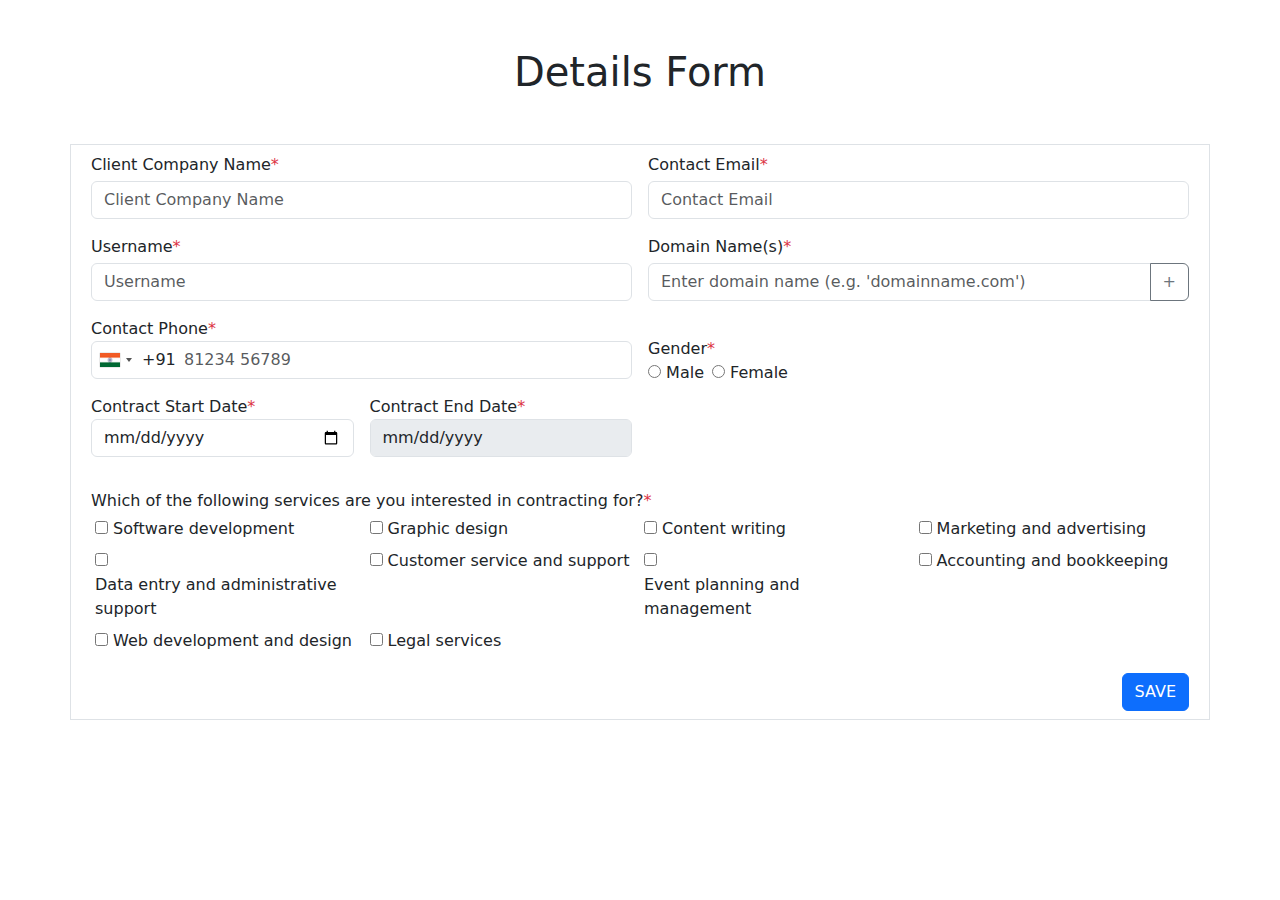
<file: index.html>
<!DOCTYPE html>
<html lang="en">

<head>
    <meta charset="UTF-8">
    <meta name="viewport" content="width=device-width, initial-scale=1.0">
    <title>User detail form</title>

    <!-- import bootstrap styles -->
    <link rel="stylesheet" href="./css/bootstrap.min.css">
    <link rel="stylesheet" href="./css/bootstrap-datepicker.min.css">
    <link rel="stylesheet" href="./css/bootstrap-icons.min.css">
    <link rel="stylesheet" href="./css/style.css">



    <link rel="stylesheet" href="./css/intlTelInput.min.css">

    <!-- importing jquery js -->
    <script src="./js/jquery.min.js" defer></script>
    <!-- Include intl-tel-input JS -->
    <script src="./js/intlTelInput.min.js" defer></script>
    <script src="./js/intlTelInputWithUtils.min.js" defer></script>
    <script src="./js/utils.js" defer></script>

    <!-- custom js -->
    <script src="./js/index.js" defer></script>


</head>

<body>
    <h1 class="text-center my-5">Details Form</h1>


    <div class="container border">
        <div class="d-flex">
            <div class="left-container w-50 p-2">
                <div class="input-container mb-3">
                    <label for="clientCompanyName">Client Company Name<span class="text-danger">*</span></label>
                    <input type="text" id="clientCompanyName" class="form-control mt-1"
                        placeholder="Client Company Name" name="Client Company Name">
                    <span class="error-message d-none  small text-danger">message</span>
                </div>
                <div class="input-container mb-3">
                    <label for="username">Username<span class="text-danger">*</span></label>
                    <input type="text" id="username" class="form-control mt-1" placeholder="Username" name="Username">
                    <span class="error-message d-none small text-danger">message</span>
                </div>
                <div class="input-container mb-3">
                    <label for="phone">Contact Phone<span class="text-danger">*</span></label><br>
                    <!-- <input id="phone2" type="tel"> -->
                    <input id="phone" type="tel" class="form-control" name="Phone">
                    <span id="valid-msg" class="d-none text-success">✓ Valid</span>
                    <span id="error-msg" class="d-none text-danger small"></span>
                    <span class="error-message d-none small text-danger">message</span>
                </div>
                <div class="input-container mb-3 d-flex column-gap-3">
                    <div class="date-container d-flex flex-column w-50">
                        <label for="startDate">Contract Start Date<span class="text-danger">*</span></label>
                        <input type="date" name="Contract Start Date" id="startDate" class="form-control">
                        <span class="error-message d-none small text-danger">message</span>
                    </div>
                    <div class="date-container d-flex flex-column w-50">
                        <label for="endDate">Contract End Date<span class="text-danger">*</span></label>
                        <input type="date" name="Contract End Date" id="endDate" class="form-control" disabled>
                        <span class="error-message d-none small text-danger">message</span>
                    </div>
                </div>
            </div>


            <div class="right-container w-50 p-2">
                <div class="input-container mb-3">
                    <label for="email">Contact Email<span class="text-danger">*</span></label>
                    <input type="email" id="email" class="form-control mt-1" name="Contact Email"
                        placeholder="Contact Email">
                    <span class="error-message d-none small text-danger">message</span>
                </div>
                <div class="input-container mb-3">
                    <label for="domainNames">Domain Name(s)<span class="text-danger">*</span></label>
                    <div class="input-group mt-1">
                        <input type="text" id="domainNames" class="form-control"
                            placeholder="Enter domain name (e.g. 'domainname.com')" name="Domain Name">
                        <button class="btn btn-outline-secondary" id="addDomainBtn">+</button>
                    </div>
                    <span class="error-message d-none small text-danger">message</span>
                    <div class="p-2 domain-container mt-1 d-flex gap-2 flex-wrap justify-content-start">

                    </div>
                </div>
                <div class="input-container mb-3">
                    <label for="gender">Gender<span class="text-danger">*</span></label>
                    <div class="d-flex column-gap-2 ">

                        <div class="radio-container">
                            <input type="radio" id="male" name="gender">
                            <label for="male">Male</label>
                        </div>
                        <div class="radio-container">
                            <input type="radio" id="female" name="gender">
                            <label for="female">Female</label>
                        </div>
                    </div>
                    <span class="error-message d-none small text-danger" id="genderErrorMessage">message</span>
                </div>
            </div>
        </div>
        <div class="p-2">
            <span>Which of the following services are you interested in contracting for?<span
                    class="text-danger">*</span>
            </span><br>
            <span class="error-message d-none small text-danger">message</span>
            <div class="check-boxes d-flex flex-wrap">
                <div class="check-contianer p-1 w-25">
                    <input type="checkbox" id="sd" class="check-box" value="Software development">
                    <label for="sd">Software development</label>
                </div>
                <div class="check-contianer p-1 w-25">
                    <input type="checkbox" value="Graphic design" class="check-box" id="gd">
                    <label for="gd">Graphic design</label>
                </div>
                <div class="check-contianer p-1 w-25">
                    <input type="checkbox" value="Content writing" class="check-box" id="cw">
                    <label for="cw">Content writing</label>
                </div>
                <div class="check-contianer p-1 w-25">
                    <input type="checkbox" value="Marketing and advertising" class="check-box" id="ma">
                    <label for="ma">Marketing and advertising</label>
                </div>
                <div class="check-contianer p-1 w-25">
                    <input type="checkbox" value="Data entry and administrative support" class="check-box" id="das">
                    <label for="das">Data entry and administrative support</label>
                </div>
                <div class="check-contianer p-1 w-25">
                    <input type="checkbox" value="Customer service and support" class="check-box" id="css">
                    <label for="css">Customer service and support</label>
                </div>
                <div class="check-contianer p-1 w-25">
                    <input type="checkbox" value="Event planning and management" class="check-box" id="epm">
                    <label for="epm">Event planning and management</label>
                </div>
                <div class="check-contianer p-1 w-25">
                    <input type="checkbox" value="Accounting and bookkeeping" class="check-box" id="ab">
                    <label for="ab">Accounting and bookkeeping</label>
                </div>
                <div class="check-contianer p-1 w-25">
                    <input type="checkbox" value="Web development and design" class="check-box" id="wd">
                    <label for="wd">Web development and design</label>
                </div>
                <div class="check-contianer p-1 w-25">
                    <input type="checkbox" value="Legal services" class="check-box" id="ls">
                    <label for="ls">Legal services</label>
                </div>
            </div>
        </div>
        <div class="button-container text-end p-2">
            <button class="btn btn-primary" id="saveBtn">SAVE</button>
        </div>
    </div>

    <div class="pop-container rounded border w-25 position-fixed top-50 start-50 translate-middle p-3 bg-white   d-none"
        id="popup">
        <h1>Details</h1>
        <hr class="border-black">
        <div id="popup-data-container">

        </div>
        <hr class="border-black">
        <div class="button-container mt-2 text-end">
            <button class="btn btn-secondary" id="backBtn">back</button>
            <button class="btn btn-success" id="confirmBtn">confirm</button>
        </div>
    </div>

</body>

</html>
</file>
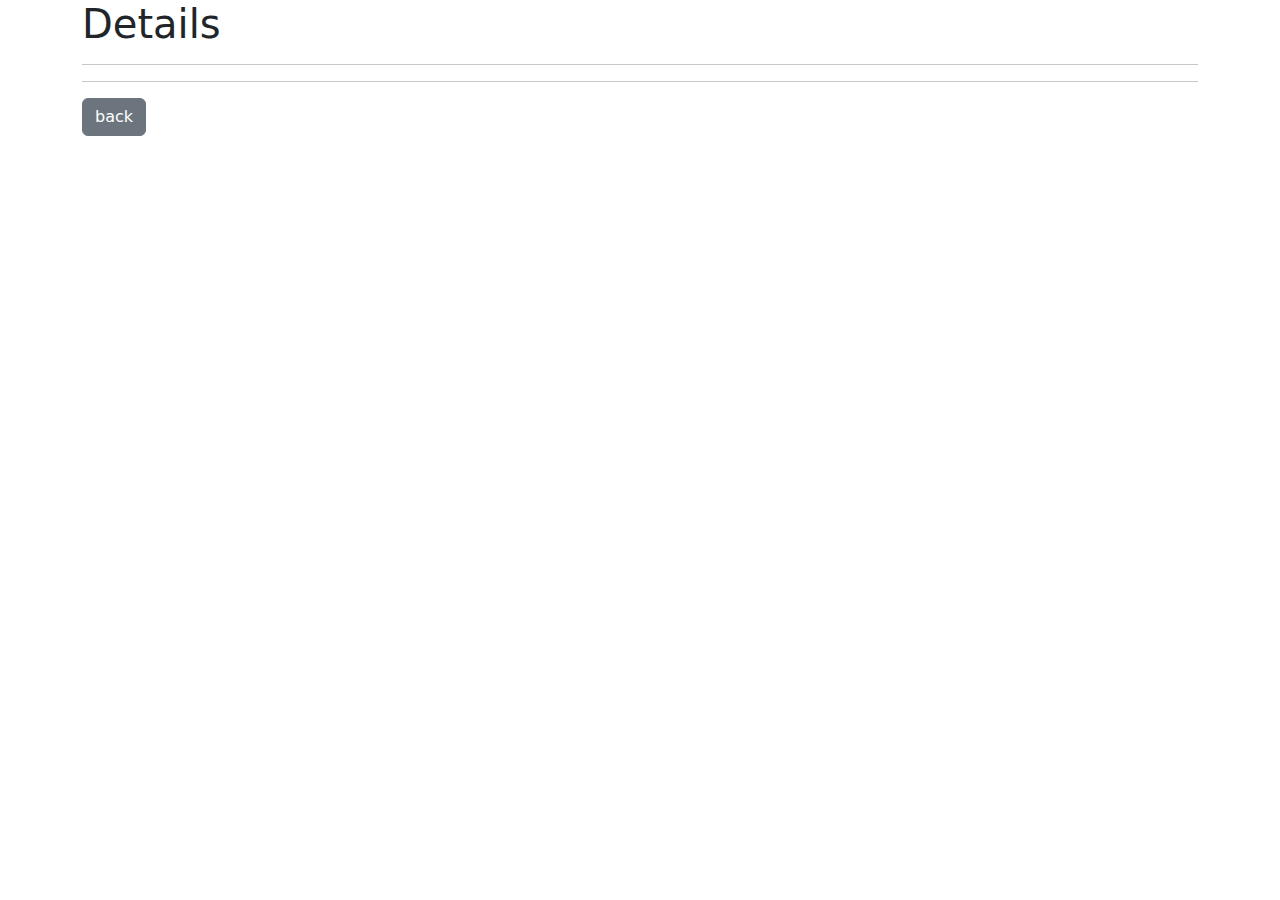
<file: details.html>
<!DOCTYPE html>
<html lang="en">

<head>
    <meta charset="UTF-8">
    <meta name="viewport" content="width=device-width, initial-scale=1.0">
    <title>User detail form</title>

    <link rel="stylesheet" href="./css/bootstrap.min.css">
    <script src="./js/jquery.min.js"></script>
    <script src="./js/detials.js"></script>

</head>

<body>
    <div class="details-container container-sm ">
        <h1>Details</h1>
        <hr>
        <div class="details-data-container">

        </div>
        <hr>
        <button class="btn btn-secondary" id="backBtn">back</button>
    </div>
</body>

</html>
</file>
<file: css/style.css>
.popup-open::after{
    content: "";
    position: absolute;
    top: 0;
    left: 0;
    width: 100vw;
    height: 100vh;
    z-index: 1;
    background-color: rgba(0, 0, 0, 0.5);
    
}

.pop-container{
    z-index: 2;
    
}

#popup-data-container{
    max-height: 500px;
    overflow-y: scroll;
}


.input-validation-error {
    background-color: #f2dede;
    border-color: #b94a48;
}
.input-validation-error:focus{
    background-color: #f2dede;
    border-color: #b94a48;
}

.iti{
    width: 100%;
}
.iti__tel-input{
    width: 100%;
}
</file>
<file: css/intlTelInput.min.css>
:root{--iti-hover-color:rgba(0, 0, 0, 0.05);--iti-text-gray:#999;--iti-border-gray:#ccc;--iti-spacer-horizontal:8px;--iti-flag-height:15px;--iti-flag-width:20px;--iti-border-width:1px;--iti-arrow-height:4px;--iti-arrow-width:6px;--iti-triangle-border:calc(var(--iti-arrow-width) / 2);--iti-arrow-padding:6px;--iti-arrow-color:#555;--iti-input-padding:6px;--iti-right-hand-selected-country-padding:calc(var(--iti-spacer-horizontal) + var(--iti-spacer-horizontal) + var(--iti-flag-width));--iti-selected-country-arrow-padding:calc(var(--iti-arrow-padding) + var(--iti-arrow-padding) + var(--iti-flag-width) + var(--iti-spacer-horizontal) + var(--iti-arrow-width) + var(--iti-input-padding));--iti-path-flags-1x:url("../img/flags.png?1");--iti-path-flags-2x:url("../img/flags@2x.png?1");--iti-path-globe-1x:url("../img/globe.png");--iti-path-globe-2x:url("../img/globe@2x.png");--iti-flag-sprite-width:5762px;--iti-flag-sprite-height:15px;--iti-mobile-popup-margin:30px}.iti{position:relative;display:inline-block}.iti *{box-sizing:border-box}.iti__hide{display:none}.iti__v-hide{visibility:hidden}.iti__a11y-text{width:1px;height:1px;clip:rect(1px,1px,1px,1px);overflow:hidden;position:absolute}.iti input.iti__tel-input,.iti input.iti__tel-input[type=tel],.iti input.iti__tel-input[type=text]{position:relative;z-index:0;margin-top:0!important;margin-bottom:0!important;padding-right:var(--iti-right-hand-selected-country-padding);margin-right:0}.iti__country-container{position:absolute;top:0;bottom:0;right:0;padding:var(--iti-border-width)}.iti__selected-country{z-index:1;position:relative;display:flex;align-items:center;height:100%;background:0 0;border:0;margin:0;padding:0;font-family:inherit;font-size:inherit;color:inherit;border-radius:0;font-weight:inherit;line-height:inherit;text-decoration:none}.iti__selected-country-primary{display:flex;align-items:center;height:100%;padding:0 var(--iti-arrow-padding) 0 var(--iti-spacer-horizontal)}.iti__arrow{margin-left:var(--iti-arrow-padding);width:0;height:0;border-left:var(--iti-triangle-border) solid transparent;border-right:var(--iti-triangle-border) solid transparent;border-top:var(--iti-arrow-height) solid var(--iti-arrow-color)}[dir=rtl] .iti__arrow{margin-right:var(--iti-arrow-padding);margin-left:0}.iti__arrow--up{border-top:none;border-bottom:var(--iti-arrow-height) solid var(--iti-arrow-color)}.iti__dropdown-content{border-radius:3px;background-color:#fff}.iti--inline-dropdown .iti__dropdown-content{position:absolute;z-index:2;margin-top:3px;margin-left:calc(var(--iti-border-width) * -1);border:var(--iti-border-width) solid var(--iti-border-gray);box-shadow:1px 1px 4px rgba(0,0,0,.2)}.iti__search-input{width:100%;border-width:0;border-radius:3px;padding:9px 12px}.iti__search-input+.iti__country-list{border-top:1px solid var(--iti-border-gray)}.iti__country-list{list-style:none;padding:0;margin:0;overflow-y:scroll;-webkit-overflow-scrolling:touch}.iti--inline-dropdown .iti__country-list{max-height:185px}.iti--flexible-dropdown-width .iti__country-list{white-space:nowrap}@media (max-width:500px){.iti--flexible-dropdown-width .iti__country-list{white-space:normal}}.iti__flag-box{display:inline-block;width:var(--iti-flag-width)}.iti__country{display:flex;align-items:center;padding:8px var(--iti-spacer-horizontal);outline:0}.iti__dial-code{color:var(--iti-text-gray)}.iti__country.iti__highlight{background-color:var(--iti-hover-color)}.iti__country-name,.iti__flag-box{margin-right:var(--iti-spacer-horizontal)}[dir=rtl] .iti__country-name,[dir=rtl] .iti__flag-box{margin-right:0;margin-left:var(--iti-spacer-horizontal)}.iti--allow-dropdown input.iti__tel-input,.iti--allow-dropdown input.iti__tel-input[type=tel],.iti--allow-dropdown input.iti__tel-input[type=text]{padding-right:var(--iti-input-padding);padding-left:var(--iti-selected-country-arrow-padding);margin-left:0}[dir=rtl] .iti--allow-dropdown input.iti__tel-input,[dir=rtl] .iti--allow-dropdown input.iti__tel-input[type=tel],[dir=rtl] .iti--allow-dropdown input.iti__tel-input[type=text]{padding-right:var(--iti-selected-country-arrow-padding);padding-left:var(--iti-input-padding);margin-right:0}.iti--allow-dropdown .iti__country-container{right:auto;left:0}[dir=rtl] .iti--allow-dropdown .iti__country-container{right:0;left:auto}.iti--allow-dropdown .iti__country-container:not(:has(+ input[disabled])):not(:has(+ input[readonly])):hover,.iti--allow-dropdown .iti__country-container:not(:has(+ input[disabled])):not(:has(+ input[readonly])):hover button{cursor:pointer}.iti--allow-dropdown .iti__country-container:not(:has(+ input[disabled])):not(:has(+ input[readonly])) .iti__selected-country-primary:hover,.iti--allow-dropdown .iti__country-container:not(:has(+ input[disabled])):not(:has(+ input[readonly])) .iti__selected-country:has(+ .iti__dropdown-content:hover) .iti__selected-country-primary{background-color:var(--iti-hover-color)}.iti .iti__selected-dial-code{margin-left:4px}[dir=rtl] .iti .iti__selected-dial-code{margin-left:0;margin-right:4px}.iti--container{position:fixed;top:-1000px;left:-1000px;z-index:1060;padding:var(--iti-border-width)}.iti--container:hover{cursor:pointer}.iti--fullscreen-popup.iti--container{background-color:rgba(0,0,0,.5);top:0;bottom:0;left:0;right:0;position:fixed;padding:var(--iti-mobile-popup-margin);display:flex;flex-direction:column;justify-content:flex-start}.iti--fullscreen-popup .iti__dropdown-content{display:flex;flex-direction:column;max-height:100%;position:relative}.iti--fullscreen-popup .iti__country{padding:10px 10px;line-height:1.5em}.iti__flag{--iti-flag-offset:0px;--iti-flag-width:20px;--iti-flag-height:14px;height:var(--iti-flag-height);width:var(--iti-flag-width);box-shadow:0 0 1px 0 #888;background-image:var(--iti-path-flags-1x);background-repeat:no-repeat;background-position:var(--iti-flag-offset) 0;background-size:var(--iti-flag-sprite-width) var(--iti-flag-sprite-height)}.iti__np{--iti-flag-width:13px}.iti__ch,.iti__va{--iti-flag-width:15px}.iti__be,.iti__ne{--iti-flag-width:18px}.iti__mc{--iti-flag-width:19px}.iti__ac,.iti__ae,.iti__ai,.iti__am,.iti__as,.iti__au,.iti__az,.iti__ba,.iti__bm,.iti__bn,.iti__bs,.iti__by,.iti__ca,.iti__cc,.iti__ck,.iti__cu,.iti__cx,.iti__dg,.iti__dm,.iti__eh,.iti__er,.iti__et,.iti__fj,.iti__fk,.iti__gb,.iti__gi,.iti__gs,.iti__gw,.iti__hm,.iti__hn,.iti__hr,.iti__hu,.iti__ie,.iti__im,.iti__io,.iti__jm,.iti__jo,.iti__ki,.iti__kp,.iti__kw,.iti__ky,.iti__kz,.iti__lc,.iti__lk,.iti__lv,.iti__ly,.iti__md,.iti__me,.iti__mk,.iti__mn,.iti__mp,.iti__ms,.iti__my,.iti__nc,.iti__nf,.iti__ng,.iti__nr,.iti__nu,.iti__nz,.iti__om,.iti__ph,.iti__pn,.iti__ps,.iti__sb,.iti__sc,.iti__sd,.iti__sh,.iti__si,.iti__ss,.iti__st,.iti__su,.iti__ta,.iti__tc,.iti__tj,.iti__tk,.iti__tl,.iti__to,.iti__tv,.iti__uk,.iti__uz,.iti__vg,.iti__ws,.iti__zw{--iti-flag-height:10px}.iti__fm,.iti__gu,.iti__lr,.iti__mh,.iti__py,.iti__um,.iti__us{--iti-flag-height:11px}.iti__bd,.iti__bg,.iti__bh,.iti__bi,.iti__bz,.iti__cq,.iti__cr,.iti__cv,.iti__de,.iti__fi,.iti__gd,.iti__gy,.iti__ht,.iti__ir,.iti__je,.iti__kg,.iti__km,.iti__li,.iti__lt,.iti__lu,.iti__mx,.iti__ni,.iti__sv,.iti__tt,.iti__vu{--iti-flag-height:12px}.iti__ar,.iti__ax,.iti__ee,.iti__gt,.iti__kh,.iti__pl,.iti__pw,.iti__se,.iti__tg{--iti-flag-height:13px}.iti__al,.iti__be,.iti__bv,.iti__cd,.iti__ch,.iti__dk,.iti__fo,.iti__ga,.iti__il,.iti__is,.iti__mc,.iti__ne,.iti__no,.iti__np,.iti__pg,.iti__sj,.iti__sm,.iti__va,.iti__xk{--iti-flag-height:15px}.iti__qa{--iti-flag-height:8px}.iti__ac{--iti-flag-offset:0px}.iti__ad{--iti-flag-offset:-22px}.iti__ae{--iti-flag-offset:-44px}.iti__af{--iti-flag-offset:-66px}.iti__ag{--iti-flag-offset:-88px}.iti__ai{--iti-flag-offset:-110px}.iti__al{--iti-flag-offset:-132px}.iti__am{--iti-flag-offset:-154px}.iti__ao{--iti-flag-offset:-176px}.iti__aq{--iti-flag-offset:-198px}.iti__ar{--iti-flag-offset:-220px}.iti__as{--iti-flag-offset:-242px}.iti__at{--iti-flag-offset:-264px}.iti__au{--iti-flag-offset:-286px}.iti__aw{--iti-flag-offset:-308px}.iti__ax{--iti-flag-offset:-330px}.iti__az{--iti-flag-offset:-352px}.iti__ba{--iti-flag-offset:-374px}.iti__bb{--iti-flag-offset:-396px}.iti__bd{--iti-flag-offset:-418px}.iti__be{--iti-flag-offset:-440px}.iti__bf{--iti-flag-offset:-460px}.iti__bg{--iti-flag-offset:-482px}.iti__bh{--iti-flag-offset:-504px}.iti__bi{--iti-flag-offset:-526px}.iti__bj{--iti-flag-offset:-548px}.iti__bl{--iti-flag-offset:-570px}.iti__bm{--iti-flag-offset:-592px}.iti__bn{--iti-flag-offset:-614px}.iti__bo{--iti-flag-offset:-636px}.iti__bq{--iti-flag-offset:-658px}.iti__br{--iti-flag-offset:-680px}.iti__bs{--iti-flag-offset:-702px}.iti__bt{--iti-flag-offset:-724px}.iti__bv{--iti-flag-offset:-746px}.iti__bw{--iti-flag-offset:-768px}.iti__by{--iti-flag-offset:-790px}.iti__bz{--iti-flag-offset:-812px}.iti__ca{--iti-flag-offset:-834px}.iti__cc{--iti-flag-offset:-856px}.iti__cd{--iti-flag-offset:-878px}.iti__cf{--iti-flag-offset:-900px}.iti__cg{--iti-flag-offset:-922px}.iti__ch{--iti-flag-offset:-944px}.iti__ci{--iti-flag-offset:-961px}.iti__ck{--iti-flag-offset:-983px}.iti__cl{--iti-flag-offset:-1005px}.iti__cm{--iti-flag-offset:-1027px}.iti__cn{--iti-flag-offset:-1049px}.iti__co{--iti-flag-offset:-1071px}.iti__cp{--iti-flag-offset:-1093px}.iti__cq{--iti-flag-offset:-1115px}.iti__cr{--iti-flag-offset:-1137px}.iti__cu{--iti-flag-offset:-1159px}.iti__cv{--iti-flag-offset:-1181px}.iti__cw{--iti-flag-offset:-1203px}.iti__cx{--iti-flag-offset:-1225px}.iti__cy{--iti-flag-offset:-1247px}.iti__cz{--iti-flag-offset:-1269px}.iti__de{--iti-flag-offset:-1291px}.iti__dg{--iti-flag-offset:-1313px}.iti__dj{--iti-flag-offset:-1335px}.iti__dk{--iti-flag-offset:-1357px}.iti__dm{--iti-flag-offset:-1379px}.iti__do{--iti-flag-offset:-1401px}.iti__dz{--iti-flag-offset:-1423px}.iti__ea{--iti-flag-offset:-1445px}.iti__ec{--iti-flag-offset:-1467px}.iti__ee{--iti-flag-offset:-1489px}.iti__eg{--iti-flag-offset:-1511px}.iti__eh{--iti-flag-offset:-1533px}.iti__er{--iti-flag-offset:-1555px}.iti__es{--iti-flag-offset:-1577px}.iti__et{--iti-flag-offset:-1599px}.iti__eu{--iti-flag-offset:-1621px}.iti__ez{--iti-flag-offset:-1643px}.iti__fi{--iti-flag-offset:-1665px}.iti__fj{--iti-flag-offset:-1687px}.iti__fk{--iti-flag-offset:-1709px}.iti__fm{--iti-flag-offset:-1731px}.iti__fo{--iti-flag-offset:-1753px}.iti__fr{--iti-flag-offset:-1775px}.iti__fx{--iti-flag-offset:-1797px}.iti__ga{--iti-flag-offset:-1819px}.iti__gb{--iti-flag-offset:-1841px}.iti__gd{--iti-flag-offset:-1863px}.iti__ge{--iti-flag-offset:-1885px}.iti__gf{--iti-flag-offset:-1907px}.iti__gg{--iti-flag-offset:-1929px}.iti__gh{--iti-flag-offset:-1951px}.iti__gi{--iti-flag-offset:-1973px}.iti__gl{--iti-flag-offset:-1995px}.iti__gm{--iti-flag-offset:-2017px}.iti__gn{--iti-flag-offset:-2039px}.iti__gp{--iti-flag-offset:-2061px}.iti__gq{--iti-flag-offset:-2083px}.iti__gr{--iti-flag-offset:-2105px}.iti__gs{--iti-flag-offset:-2127px}.iti__gt{--iti-flag-offset:-2149px}.iti__gu{--iti-flag-offset:-2171px}.iti__gw{--iti-flag-offset:-2193px}.iti__gy{--iti-flag-offset:-2215px}.iti__hk{--iti-flag-offset:-2237px}.iti__hm{--iti-flag-offset:-2259px}.iti__hn{--iti-flag-offset:-2281px}.iti__hr{--iti-flag-offset:-2303px}.iti__ht{--iti-flag-offset:-2325px}.iti__hu{--iti-flag-offset:-2347px}.iti__ic{--iti-flag-offset:-2369px}.iti__id{--iti-flag-offset:-2391px}.iti__ie{--iti-flag-offset:-2413px}.iti__il{--iti-flag-offset:-2435px}.iti__im{--iti-flag-offset:-2457px}.iti__in{--iti-flag-offset:-2479px}.iti__io{--iti-flag-offset:-2501px}.iti__iq{--iti-flag-offset:-2523px}.iti__ir{--iti-flag-offset:-2545px}.iti__is{--iti-flag-offset:-2567px}.iti__it{--iti-flag-offset:-2589px}.iti__je{--iti-flag-offset:-2611px}.iti__jm{--iti-flag-offset:-2633px}.iti__jo{--iti-flag-offset:-2655px}.iti__jp{--iti-flag-offset:-2677px}.iti__ke{--iti-flag-offset:-2699px}.iti__kg{--iti-flag-offset:-2721px}.iti__kh{--iti-flag-offset:-2743px}.iti__ki{--iti-flag-offset:-2765px}.iti__km{--iti-flag-offset:-2787px}.iti__kn{--iti-flag-offset:-2809px}.iti__kp{--iti-flag-offset:-2831px}.iti__kr{--iti-flag-offset:-2853px}.iti__kw{--iti-flag-offset:-2875px}.iti__ky{--iti-flag-offset:-2897px}.iti__kz{--iti-flag-offset:-2919px}.iti__la{--iti-flag-offset:-2941px}.iti__lb{--iti-flag-offset:-2963px}.iti__lc{--iti-flag-offset:-2985px}.iti__li{--iti-flag-offset:-3007px}.iti__lk{--iti-flag-offset:-3029px}.iti__lr{--iti-flag-offset:-3051px}.iti__ls{--iti-flag-offset:-3073px}.iti__lt{--iti-flag-offset:-3095px}.iti__lu{--iti-flag-offset:-3117px}.iti__lv{--iti-flag-offset:-3139px}.iti__ly{--iti-flag-offset:-3161px}.iti__ma{--iti-flag-offset:-3183px}.iti__mc{--iti-flag-offset:-3205px}.iti__md{--iti-flag-offset:-3226px}.iti__me{--iti-flag-offset:-3248px}.iti__mf{--iti-flag-offset:-3270px}.iti__mg{--iti-flag-offset:-3292px}.iti__mh{--iti-flag-offset:-3314px}.iti__mk{--iti-flag-offset:-3336px}.iti__ml{--iti-flag-offset:-3358px}.iti__mm{--iti-flag-offset:-3380px}.iti__mn{--iti-flag-offset:-3402px}.iti__mo{--iti-flag-offset:-3424px}.iti__mp{--iti-flag-offset:-3446px}.iti__mq{--iti-flag-offset:-3468px}.iti__mr{--iti-flag-offset:-3490px}.iti__ms{--iti-flag-offset:-3512px}.iti__mt{--iti-flag-offset:-3534px}.iti__mu{--iti-flag-offset:-3556px}.iti__mv{--iti-flag-offset:-3578px}.iti__mw{--iti-flag-offset:-3600px}.iti__mx{--iti-flag-offset:-3622px}.iti__my{--iti-flag-offset:-3644px}.iti__mz{--iti-flag-offset:-3666px}.iti__na{--iti-flag-offset:-3688px}.iti__nc{--iti-flag-offset:-3710px}.iti__ne{--iti-flag-offset:-3732px}.iti__nf{--iti-flag-offset:-3752px}.iti__ng{--iti-flag-offset:-3774px}.iti__ni{--iti-flag-offset:-3796px}.iti__nl{--iti-flag-offset:-3818px}.iti__no{--iti-flag-offset:-3840px}.iti__np{--iti-flag-offset:-3862px}.iti__nr{--iti-flag-offset:-3877px}.iti__nu{--iti-flag-offset:-3899px}.iti__nz{--iti-flag-offset:-3921px}.iti__om{--iti-flag-offset:-3943px}.iti__pa{--iti-flag-offset:-3965px}.iti__pe{--iti-flag-offset:-3987px}.iti__pf{--iti-flag-offset:-4009px}.iti__pg{--iti-flag-offset:-4031px}.iti__ph{--iti-flag-offset:-4053px}.iti__pk{--iti-flag-offset:-4075px}.iti__pl{--iti-flag-offset:-4097px}.iti__pm{--iti-flag-offset:-4119px}.iti__pn{--iti-flag-offset:-4141px}.iti__pr{--iti-flag-offset:-4163px}.iti__ps{--iti-flag-offset:-4185px}.iti__pt{--iti-flag-offset:-4207px}.iti__pw{--iti-flag-offset:-4229px}.iti__py{--iti-flag-offset:-4251px}.iti__qa{--iti-flag-offset:-4273px}.iti__re{--iti-flag-offset:-4295px}.iti__ro{--iti-flag-offset:-4317px}.iti__rs{--iti-flag-offset:-4339px}.iti__ru{--iti-flag-offset:-4361px}.iti__rw{--iti-flag-offset:-4383px}.iti__sa{--iti-flag-offset:-4405px}.iti__sb{--iti-flag-offset:-4427px}.iti__sc{--iti-flag-offset:-4449px}.iti__sd{--iti-flag-offset:-4471px}.iti__se{--iti-flag-offset:-4493px}.iti__sg{--iti-flag-offset:-4515px}.iti__sh{--iti-flag-offset:-4537px}.iti__si{--iti-flag-offset:-4559px}.iti__sj{--iti-flag-offset:-4581px}.iti__sk{--iti-flag-offset:-4603px}.iti__sl{--iti-flag-offset:-4625px}.iti__sm{--iti-flag-offset:-4647px}.iti__sn{--iti-flag-offset:-4669px}.iti__so{--iti-flag-offset:-4691px}.iti__sr{--iti-flag-offset:-4713px}.iti__ss{--iti-flag-offset:-4735px}.iti__st{--iti-flag-offset:-4757px}.iti__su{--iti-flag-offset:-4779px}.iti__sv{--iti-flag-offset:-4801px}.iti__sx{--iti-flag-offset:-4823px}.iti__sy{--iti-flag-offset:-4845px}.iti__sz{--iti-flag-offset:-4867px}.iti__ta{--iti-flag-offset:-4889px}.iti__tc{--iti-flag-offset:-4911px}.iti__td{--iti-flag-offset:-4933px}.iti__tf{--iti-flag-offset:-4955px}.iti__tg{--iti-flag-offset:-4977px}.iti__th{--iti-flag-offset:-4999px}.iti__tj{--iti-flag-offset:-5021px}.iti__tk{--iti-flag-offset:-5043px}.iti__tl{--iti-flag-offset:-5065px}.iti__tm{--iti-flag-offset:-5087px}.iti__tn{--iti-flag-offset:-5109px}.iti__to{--iti-flag-offset:-5131px}.iti__tr{--iti-flag-offset:-5153px}.iti__tt{--iti-flag-offset:-5175px}.iti__tv{--iti-flag-offset:-5197px}.iti__tw{--iti-flag-offset:-5219px}.iti__tz{--iti-flag-offset:-5241px}.iti__ua{--iti-flag-offset:-5263px}.iti__ug{--iti-flag-offset:-5285px}.iti__uk{--iti-flag-offset:-5307px}.iti__um{--iti-flag-offset:-5329px}.iti__un{--iti-flag-offset:-5351px}.iti__us{--iti-flag-offset:-5373px}.iti__uy{--iti-flag-offset:-5395px}.iti__uz{--iti-flag-offset:-5417px}.iti__va{--iti-flag-offset:-5439px}.iti__vc{--iti-flag-offset:-5456px}.iti__ve{--iti-flag-offset:-5478px}.iti__vg{--iti-flag-offset:-5500px}.iti__vi{--iti-flag-offset:-5522px}.iti__vn{--iti-flag-offset:-5544px}.iti__vu{--iti-flag-offset:-5566px}.iti__wf{--iti-flag-offset:-5588px}.iti__ws{--iti-flag-offset:-5610px}.iti__xk{--iti-flag-offset:-5632px}.iti__ye{--iti-flag-offset:-5654px}.iti__yt{--iti-flag-offset:-5676px}.iti__za{--iti-flag-offset:-5698px}.iti__zm{--iti-flag-offset:-5720px}.iti__zw{--iti-flag-offset:-5742px}.iti__globe{background-image:var(--iti-path-globe-1x);background-size:contain;background-position:right;box-shadow:none;height:19px}@media (min-resolution:2x){.iti__flag{background-image:var(--iti-path-flags-2x)}.iti__globe{background-image:var(--iti-path-globe-2x)}}
</file>
